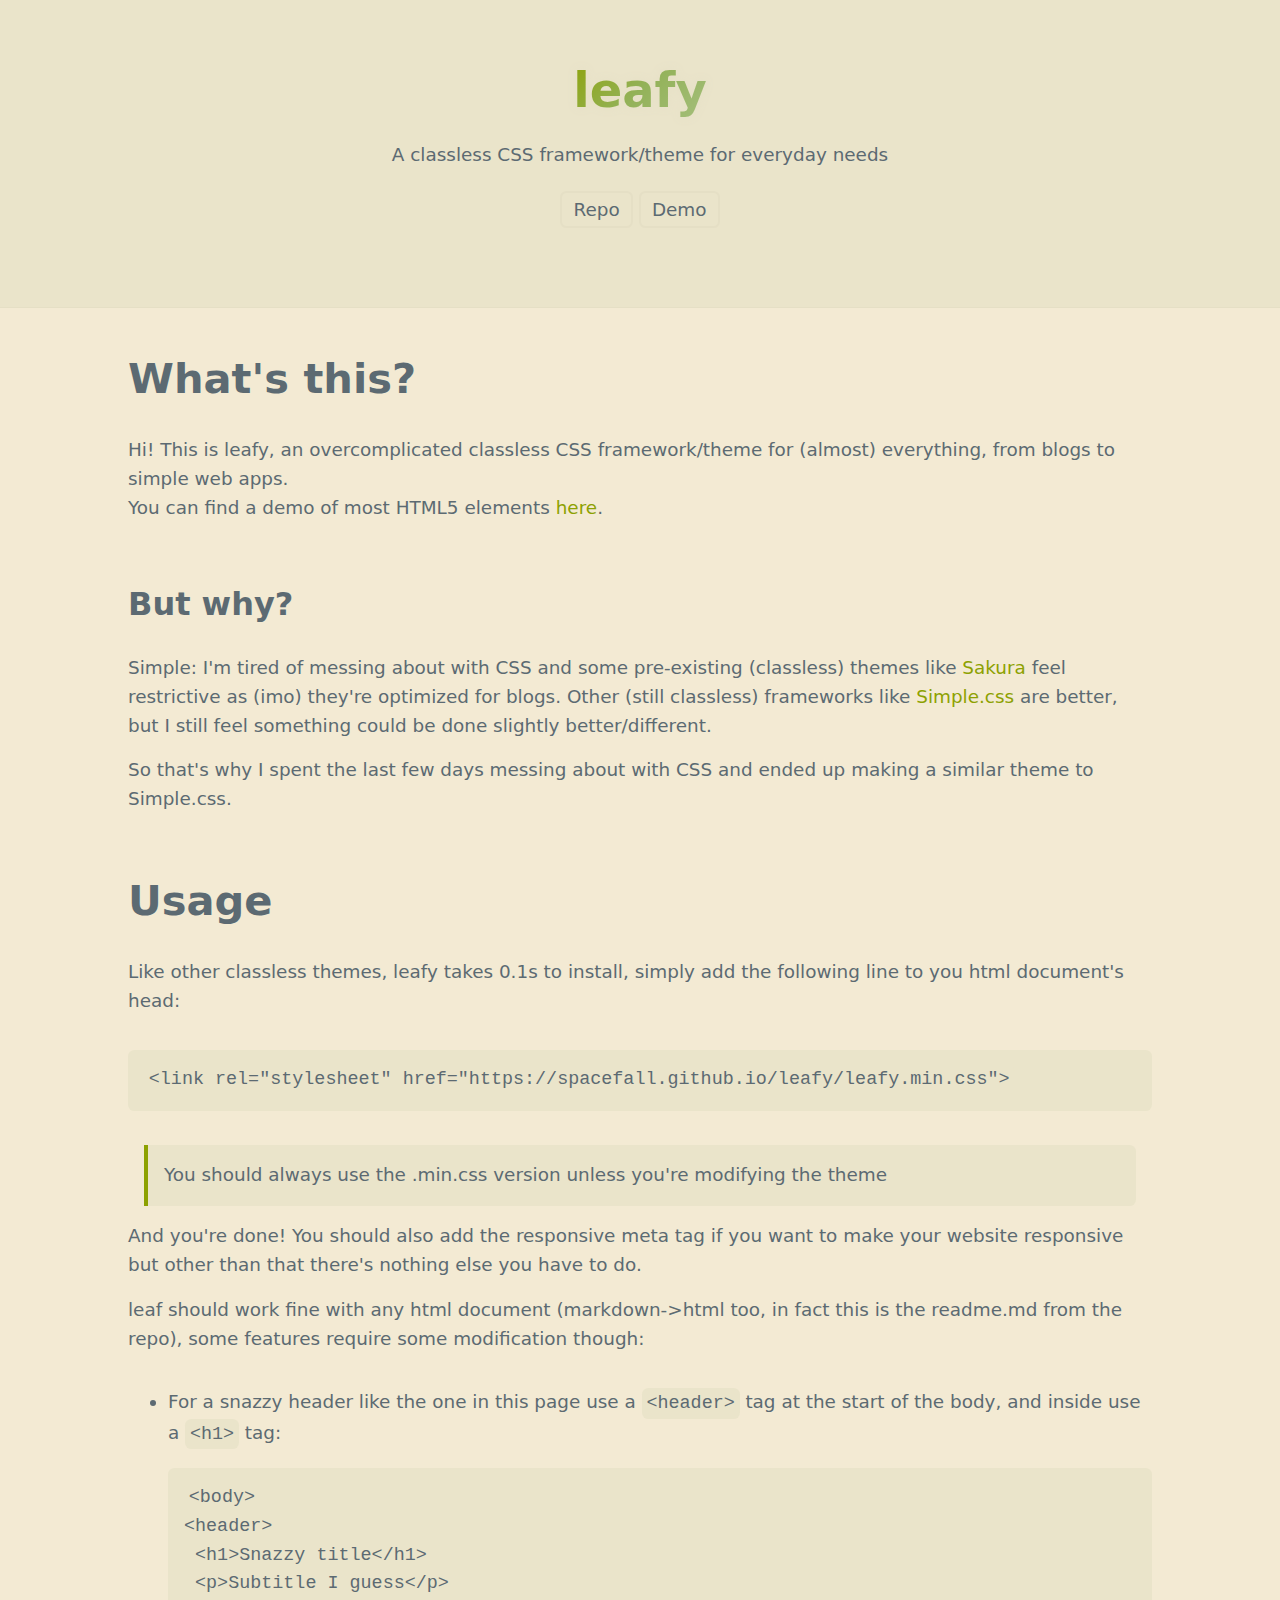
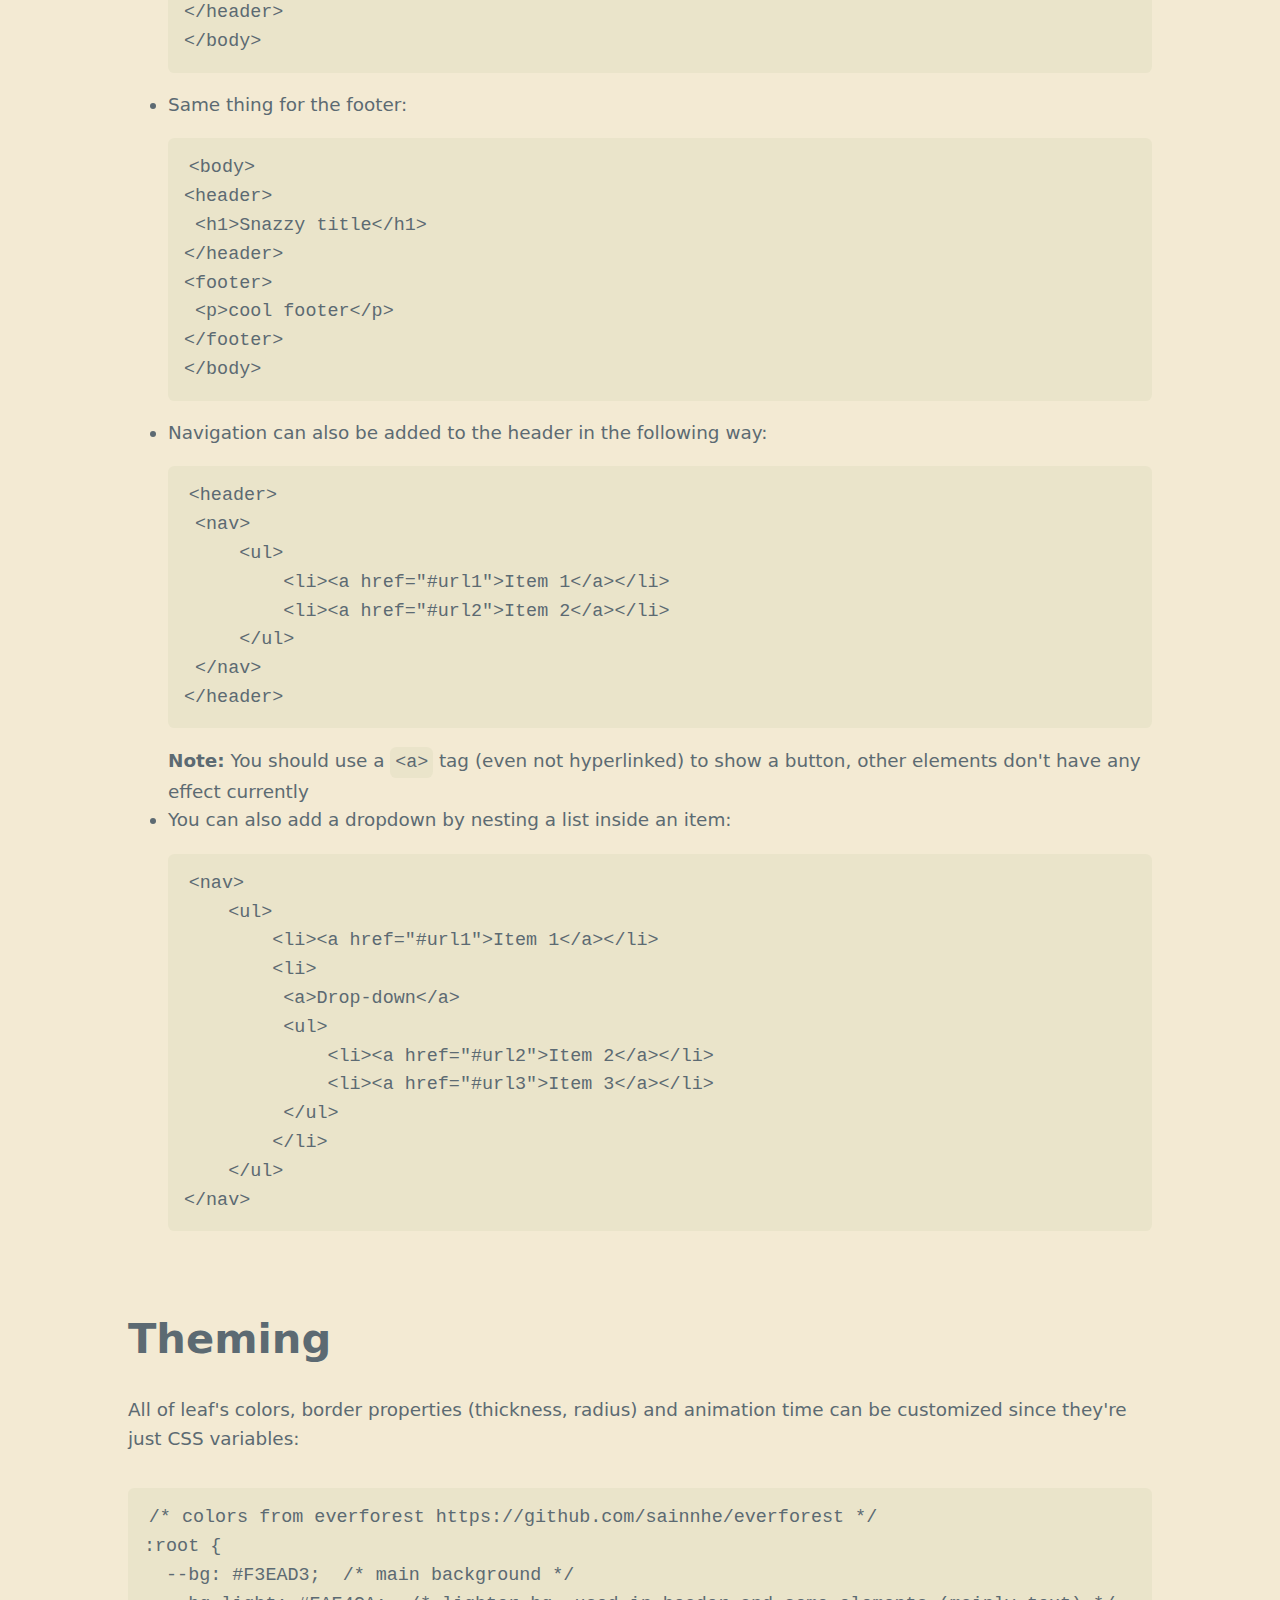
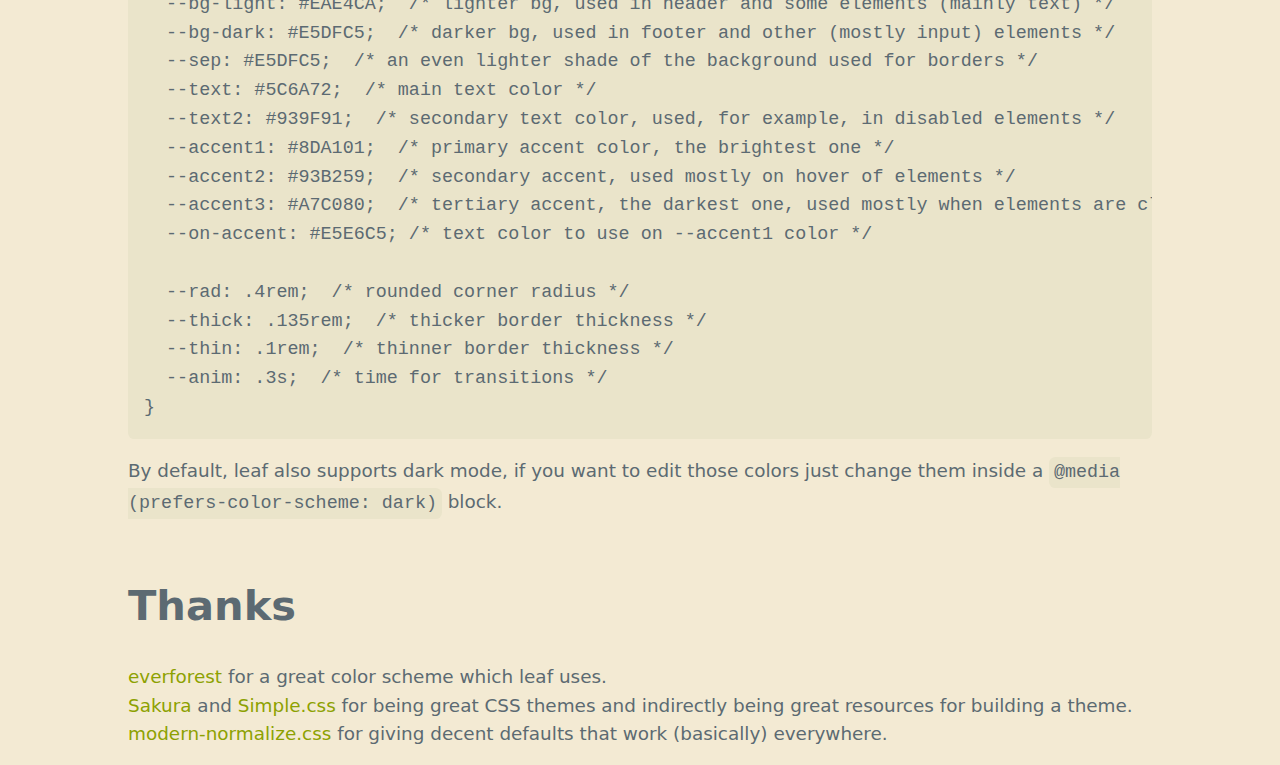
<file: index.html>
<html lang="en">
<head>
    <link rel="stylesheet" href="leafy.min.css">
    <meta name="viewport" content="width=device-width, initial-scale=1.0">
    <title>leafy </title>
</head>
<body>
<header>
    <h1 id="leafy">leafy</h1>
    <p>A classless CSS framework/theme for everyday needs</p>
    <nav>

        <ul>
            <li><a href="https://github.com/spacefall/leafy">Repo</a></li>
            <li><a href="demo.html">Demo</a>
            </li>
        </ul>
    </nav>
</header>
<h2>What&#39;s this?</h2>
<p>Hi! This is leafy, an overcomplicated classless CSS framework/theme for (almost) everything, from blogs to simple web apps.<br>You can find a demo of most HTML5 elements <a href="demo.html">here</a>.</p>
<h3>But why?</h3>
<p>Simple: I&#39;m tired of messing about with CSS and some pre-existing (classless) themes like <a href="https://github.com/oxalorg/sakura">Sakura</a> feel restrictive as (imo) they&#39;re optimized for blogs. Other (still classless) frameworks like <a href="https://simplecss.org">Simple.css</a> are better, but I still feel something could be done slightly better/different.</p>
<p>So that&#39;s why I spent the last few days messing about with CSS and ended up making a similar theme to Simple.css.</p>
<h2>Usage</h2>
<p>Like other classless themes, leafy takes 0.1s to install, simply add the following line to you html document&#39;s head:</p>
<pre><code class="language-html">&lt;link rel=&quot;stylesheet&quot; href=&quot;https://spacefall.github.io/leafy/leafy.min.css&quot;&gt;
</code></pre>
<blockquote>
    <p>You should always use the .min.css version unless you&#39;re modifying the theme</p>
</blockquote>
<p>And you&#39;re done! You should also add the responsive meta tag if you want to make your website responsive but other than that there&#39;s nothing else you have to do.</p>
<p>leaf should work fine with any html document (markdown->html too, in fact this is the readme.md from the repo), some features require some modification though:</p>
<ul>
    <li>For a snazzy header like the one in this page use a <code>&lt;header&gt;</code> tag at the start of the body, and inside use a <code>&lt;h1&gt;</code> tag:<pre><code class="language-html">&lt;body&gt;
&lt;header&gt;
 &lt;h1&gt;Snazzy title&lt;/h1&gt;
 &lt;p&gt;Subtitle I guess&lt;/p&gt;
&lt;/header&gt;
&lt;/body&gt;
</code></pre>
    </li>
    <li>Same thing for the footer:<pre><code class="language-html">&lt;body&gt;
&lt;header&gt;
 &lt;h1&gt;Snazzy title&lt;/h1&gt;
&lt;/header&gt;
&lt;footer&gt;
 &lt;p&gt;cool footer&lt;/p&gt;
&lt;/footer&gt;
&lt;/body&gt;
</code></pre>
    </li>
    <li>Navigation can also be added to the header in the following way:<pre><code class="language-html">&lt;header&gt;
 &lt;nav&gt;
     &lt;ul&gt;
         &lt;li&gt;&lt;a href=&quot;#url1&quot;&gt;Item 1&lt;/a&gt;&lt;/li&gt;
         &lt;li&gt;&lt;a href=&quot;#url2&quot;&gt;Item 2&lt;/a&gt;&lt;/li&gt;
     &lt;/ul&gt;
 &lt;/nav&gt;
&lt;/header&gt;
</code></pre>
        <strong>Note:</strong> You should use a <code>&lt;a&gt;</code> tag (even not hyperlinked) to show a button, other elements don&#39;t have any effect currently</li>
    <li>You can also add a dropdown by nesting a list inside an item:<pre><code class="language-html">&lt;nav&gt;
    &lt;ul&gt;
        &lt;li&gt;&lt;a href=&quot;#url1&quot;&gt;Item 1&lt;/a&gt;&lt;/li&gt;
        &lt;li&gt;
         &lt;a&gt;Drop-down&lt;/a&gt;
         &lt;ul&gt;
             &lt;li&gt;&lt;a href=&quot;#url2&quot;&gt;Item 2&lt;/a&gt;&lt;/li&gt;
             &lt;li&gt;&lt;a href=&quot;#url3&quot;&gt;Item 3&lt;/a&gt;&lt;/li&gt;
         &lt;/ul&gt;
        &lt;/li&gt;
    &lt;/ul&gt;
&lt;/nav&gt;
</code></pre>
    </li>
</ul>
<h2>Theming</h2>
<p>All of leaf&#39;s colors, border properties (thickness, radius) and animation time can be customized since they&#39;re just CSS variables:</p>
<pre><code class="language-css">/* colors from everforest https://github.com/sainnhe/everforest */
:root {
  --bg: #F3EAD3;  /* main background */
  --bg-light: #EAE4CA;  /* lighter bg, used in header and some elements (mainly text) */
  --bg-dark: #E5DFC5;  /* darker bg, used in footer and other (mostly input) elements */
  --sep: #E5DFC5;  /* an even lighter shade of the background used for borders */
  --text: #5C6A72;  /* main text color */
  --text2: #939F91;  /* secondary text color, used, for example, in disabled elements */
  --accent1: #8DA101;  /* primary accent color, the brightest one */
  --accent2: #93B259;  /* secondary accent, used mostly on hover of elements */
  --accent3: #A7C080;  /* tertiary accent, the darkest one, used mostly when elements are clicked */
  --on-accent: #E5E6C5; /* text color to use on --accent1 color */

  --rad: .4rem;  /* rounded corner radius */
  --thick: .135rem;  /* thicker border thickness */
  --thin: .1rem;  /* thinner border thickness */
  --anim: .3s;  /* time for transitions */
}
</code></pre>
<p>By default, leaf also supports dark mode, if you want to edit those colors just change them inside a <code>@media (prefers-color-scheme: dark)</code> block.</p>
<h2>Thanks</h2>
<p><a href="https://github.com/sainnhe/everforest">everforest</a> for a great color scheme which leaf uses.<br><a href="https://github.com/oxalorg/sakura">Sakura</a> and <a href="https://simplecss.org">Simple.css</a> for being great CSS themes and indirectly being great resources for building a theme.<br><a href="https://github.com/sindresorhus/modern-normalize">modern-normalize.css</a> for giving decent defaults that work (basically) everywhere.</p>
</body>
</html>
</file>
<file: leafy.min.css>
@charset "utf-8";:root{--bg:#f3ead3;--bg-light:#eae4ca;--bg-dark:#e5dfc5;--sep:#e5dfc5;--text:#5c6a72;--text2:#939f91;--accent1:#8da101;--accent2:#93b259;--accent3:#a7c080;--on-accent:#e5e6c5;--accent-grad:linear-gradient(135deg,var(--accent1),var(--accent2),var(--accent3));--rad:.4rem;--thick:.135rem;--thin:.1rem;--anim:.3s}@media (prefers-color-scheme:dark){:root{--bg:#333c43;--bg-light:#3a464c;--bg-dark:#293136;--sep:#434f55;--text:#d3c6aa;--text2:#859289;--accent1:#a7c080;--accent2:#93b259;--accent3:#8da101;--on-accent:#3c4841}img{opacity:80%}@supports selector(::-webkit-media-controls-panel){audio{filter:invert();opacity:80%}}}@media only screen and (max-width:720px){audio,button,input,select,textarea,video{width:100%}dialog{margin:auto 1em;max-width:100%}aside{float:none!important;margin:0 0 1rem!important;text-align:unset!important;width:100%!important}}html{font-family:system-ui,Segoe UI,Roboto,Helvetica,Arial,sans-serif,Apple Color Emoji,Segoe UI Emoji;line-height:1.8rem;scroll-behavior:smooth;-webkit-text-size-adjust:100%;-moz-tab-size:4;-o-tab-size:4;tab-size:4}body{background-color:var(--bg);color:var(--text);display:grid;font-size:1.15rem;grid-template-columns:1fr 80% 1fr;margin:0}body *{grid-column:2}::-webkit-scrollbar{height:.4rem;width:.4rem}::-webkit-scrollbar-track:hover{background-color:var(--bg-dark)}::-webkit-scrollbar-thumb{background-color:var(--accent1);border-radius:var(--rad)}::-webkit-scrollbar-thumb:hover{background-color:var(--accent2)}::-webkit-scrollbar-thumb:active{background-color:var(--accent3)}::-webkit-scrollbar-corner,::-webkit-scrollbar-track{background-color:transparent}@supports not selector(::-webkit-scrollbar-thumb){*{scrollbar-color:var(--accent1) var(--bg-dark)}}body>footer,body>header{grid-column:-1/1;text-align:center}body>header{background-color:var(--bg-light);padding:3.5rem}body>footer,body>header{border-bottom:var(--sep) var(--thin) solid}body>footer{background-color:var(--bg-dark);margin-top:5rem;padding:2.5rem 3.5rem}body>header>h1{background:var(--accent-grad);-webkit-background-clip:text;background-clip:text;color:transparent;filter:drop-shadow(var(--bg-dark) 0 0 .3rem);margin:auto;padding:.5rem;width:-moz-fit-content;width:fit-content}body>header>p{margin:1rem auto}body>header>nav li{display:inline-block;margin:.5rem 0}body>header>nav ul{list-style:none;padding:0}body>header>nav a{border:var(--thick) solid var(--sep);border-radius:var(--rad);color:var(--text)!important;padding:.35rem .7rem;transition:border var(--anim) ease-out,color var(--anim) ease-out}body>header>nav a:not(:only-child):after{content:" ⏷"}body>header>nav a[href]:hover{border:var(--thick) dashed var(--accent1);color:var(--accent1)!important;text-decoration:none!important}body>header>nav ul ul{background-color:var(--bg);border:var(--thin) solid var(--sep);border-radius:var(--rad);display:none;margin:.3rem;padding:0;position:absolute}body>header>nav li li{display:block;margin:1rem}body>header>nav li:hover ul{display:block;z-index:1}h1,h2,h3,h4,h5,h6,p{overflow-wrap:break-word;word-wrap:break-word}h1{font-size:3rem}h2{font-size:2.6rem}h2,h3{margin-top:3rem}h3{font-size:2rem}h4{font-size:1.44rem}h5{font-size:1.15rem}h6{font-size:.96rem}p{margin-bottom:1rem;margin-top:0}h1,h2,h3{line-height:1.1}blockquote{background-color:var(--bg-light);border-left:.3rem solid var(--accent1);border-radius:0 var(--rad) var(--rad) 0;margin:1rem;padding:1rem}blockquote:dir(rtl){border-left:0;border-radius:var(--rad) 0 0 var(--rad);border-right:.3rem solid var(--accent1)}blockquote p{margin-bottom:0}aside{background-color:var(--bg-light);border:var(--thin) solid var(--sep);border-radius:var(--rad);float:right;margin:.5rem 1.5rem;padding:1rem;text-align:right;width:25rem}aside:dir(rtl){float:left;text-align:left}dt{font-weight:bolder}dd{margin-left:2rem}dd:before{color:var(--text2);content:"↳ ";margin-inline-start:-1rem}dd:dir(rtl):before{content:"↲ "}hr{border:0;border-bottom:var(--thick) solid var(--sep)}table{border-collapse:collapse;border-spacing:0;margin-bottom:1rem;text-align:justify;width:100%}table caption{font-size:1.44rem;font-weight:bolder;margin-bottom:1rem}thead th{border-bottom:var(--thick) solid var(--sep)}tbody td{border-bottom:var(--thin) solid var(--sep)}tfoot th{border-top:var(--thick) solid var(--sep)}td,th{padding:.5rem}code,pre,samp,tfoot tr,thead tr,tr:nth-child(2n){background-color:var(--bg-light)}code,pre,samp{border-radius:var(--rad);padding:.3rem}code,kbd,pre,samp{font-family:ui-monospace,SFMono-Regular,Consolas,Liberation Mono,Menlo,monospace}pre{overflow-x:auto;padding:1rem;height:min-content;}kbd{background-color:var(--accent1);border:var(--thick) solid var(--accent2);border-bottom:calc(var(--thick)*3) solid var(--accent2);border-radius:var(--rad);color:var(--on-accent);padding:.1rem .3rem;position:relative;top:0;transition:background-color var(--anim) ease-out,top var(--anim) ease-out,border var(--anim) ease-out}kbd:hover{background-color:var(--accent2);border-bottom-width:var(--thick);border-color:var(--accent3);top:calc(var(--thick)*3)}a[href]{color:var(--accent1);text-decoration:none}a[href]:hover{color:var(--accent2);-webkit-text-decoration:underline wavy var(--accent2);text-decoration:underline wavy var(--accent2)}a[href]:visited{color:var(--accent3);-webkit-text-decoration:underline wavy var(--accent3);text-decoration:underline wavy var(--accent3)}a[href],abbr,ins,u{text-underline-position:under}b,strong{font-weight:bolder}small{color:var(--text2);font-size:80%}abbr[title]{cursor:help}q{font-style:italic}mark,time,var{background-color:var(--bg-light);border-radius:var(--rad);padding:.2rem .5rem .3rem}mark{background:var(--accent-grad);color:var(--on-accent)}sub,sup{font-size:75%;line-height:0;position:relative;vertical-align:baseline}sub{bottom:-.25em}sup{top:-.5em}canvas,embed,iframe,img,object,video{border:var(--thin) solid var(--sep);border-radius:var(--rad);height:auto;max-width:100%}@supports not selector(::-webkit-media-controls-panel){audio{background-color:var(--bg-dark);border-radius:var(--rad)}}video{background-color:var(--bg-dark)}meter::-webkit-meter-bar{background-color:var(--bg-dark);border-radius:var(--rad);overflow:hidden}meter::-webkit-meter-optimum-value{background-color:var(--accent1)}progress{-webkit-appearance:none;-moz-appearance:none;appearance:none;background-color:var(--bg-dark);border:var(--thin) solid var(--sep);border-radius:var(--rad);height:.6rem;overflow:hidden;--_bg:right linear-gradient(to right,var(--bg-dark) 42%,var(--accent1) 0%,var(--accent1) 58%,var(--bg-dark) 0%);--_bg-size:250% 100%;--_anim:indeterminate 2s infinite cubic-bezier(0.66,0,0.34,1)}progress:indeterminate{position:relative}progress:indeterminate:after{animation:var(--_anim);background:var(--_bg);background-size:var(--_bg-size);content:"";inset:0;position:absolute}progress:indeterminate::-moz-progress-bar,progress:indeterminate::-webkit-progress-bar{animation:var(--_anim);background:var(--_bg);background-size:var(--_bg-size)}progress::-webkit-progress-bar{background-color:var(--bg-dark)}progress::-webkit-progress-value{background-color:var(--accent1);transition:width .3s ease}progress::-moz-progress-bar{background-color:var(--accent1);transition-duration:.3s;transition-property:width}dialog{background-color:var(--bg);border:var(--thin) solid var(--sep);border-radius:var(--rad);color:var(--text);max-width:40rem;padding:1rem}dialog::backdrop{background-color:var(--bg);opacity:.8}fieldset{border:var(--thin) solid var(--sep);border-radius:var(--rad);padding:1rem}legend{color:var(--text2)}label{display:block;margin-bottom:.3rem}input,select,textarea{-webkit-appearance:none;-moz-appearance:none;appearance:none;background:var(--bg-dark);border:0;border-radius:var(--rad);color:var(--text);font:inherit;padding:.4rem .6rem}select:not([multiple]){background-image:linear-gradient(45deg,transparent 49%,var(--text) 51%),linear-gradient(135deg,var(--text) 51%,transparent 49%);background-position:calc(100% - 15px),calc(100% - 10px);background-repeat:no-repeat;background-size:5px 5px,5px 5px;padding-inline-end:25px}select:not([multiple]):dir(rtl){background-position:10px,15px}select[multiple]{overflow-y:auto}option:checked{background-color:var(--accent1);color:var(--on-accent)}input[type=checkbox]{background-color:var(--bg-dark);color:var(--accent1);cursor:pointer;height:1.25rem;margin:0;padding:0;transform:translateY(.16rem);transition:background-color .2s ease;width:1.25rem}input[type=checkbox]:checked:before{border-bottom:.25rem solid var(--bg-dark);border-right:.25rem solid var(--bg-dark);content:"";height:.75rem;left:30%;position:absolute;top:15%;transform:rotate(40deg);width:.5rem}input[type=radio]{background-color:var(--bg-dark);border-radius:100%;color:var(--accent1);cursor:pointer;height:1.25rem;margin:0;padding:0;transform:translateY(.16rem);transition:background-color .2s ease;width:1.25rem}input[type=radio]:checked:before{background-color:var(--bg-dark);border-radius:100%;content:" ";height:.6em;left:50%;position:absolute;top:50%;transform:translate(-50%,-50%);width:.6em}input[type=checkbox]:checked,input[type=radio]:checked{background-color:var(--accent1)}input[type=checkbox]:hover:not(:disabled),input[type=radio]:hover:not(:disabled){background-color:var(--accent2)}input[type=checkbox]:active:not(:disabled),input[type=radio]:active:not(:disabled){background-color:var(--accent3)!important}input[type=checkbox]:disabled,input[type=radio]:disabled{background-color:var(--bg-light);cursor:not-allowed}input[type=checkbox]+label,input[type=radio]+label{display:inline-block}input[type=color]{height:2.5rem}input[type=range]{-webkit-appearance:none;-moz-appearance:none;appearance:none;background:transparent;cursor:pointer}input[type=range]:focus{outline:none}input[type=range]::-webkit-slider-runnable-track{background-color:var(--bg-dark);border-radius:var(--rad);height:.5rem}input[type=range]::-webkit-slider-thumb{-webkit-appearance:none;appearance:none;background-color:var(--accent1);border-radius:100%;height:1rem;margin-top:-4px;width:1rem}input[type=range]:hover::-webkit-slider-thumb{background-color:var(--accent2)}input[type=range]:active::-webkit-slider-thumb{background-color:var(--accent3)}input[type=range]:focus::-webkit-slider-thumb{outline:var(--thick) var(--accent1);outline-offset:var(--thick)}input[type=range]::-moz-range-track{background-color:var(--bg-dark);border-radius:var(--rad);height:.5rem}input[type=range]::-moz-range-thumb{background-color:var(--accent1);border:none;border-radius:var(--rad);height:1rem;width:1rem}input[type=range]:hover::-moz-range-thumb{background-color:var(--accent2)}input[type=range]:active::-moz-range-thumb{background-color:var(--accent3)}input[type=range]:focus::-moz-range-thumb{outline:var(--thick) solid var(--accent1);outline-offset:var(--thick)}button,input[type=button],input[type=file]::file-selector-button,input[type=reset],input[type=submit]{-webkit-appearance:none;-moz-appearance:none;appearance:none;background:var(--accent1);border:0;border-radius:var(--rad);color:var(--on-accent);cursor:pointer;font:inherit;margin:.1rem;padding:.4rem .6rem;transition:background-color .3s ease-out}button:disabled,input[type=button]:disabled,input[type=file]:disabled::file-selector-button,input[type=reset]:disabled,input[type=submit]:disabled{background-color:var(--bg-light);color:var(--text2);cursor:not-allowed}button:hover:not(:disabled),input[type=button]:hover:not(:disabled),input[type=file]:not(:disabled)::file-selector-button:hover,input[type=reset]:hover:not(:disabled),input[type=submit]:hover:not(:disabled){background-color:var(--accent2)}button:active:not(:disabled),input[type=button]:active:not(:disabled),input[type=file]:not(:disabled)::file-selector-button:active,input[type=reset]:active:not(:disabled),input[type=submit]:active:not(:disabled){background-color:var(--accent3)!important}input[type=file]{padding:.7rem .6rem;position:relative;text-overflow:ellipsis}input[type=file]:focus{outline:none}input[type=file]:after{content:"this is filler:)";display:inline-block;visibility:hidden}input[type=file]::file-selector-button{margin:0 .4rem;position:absolute;right:0;top:50%;transform:translateY(-50%)}input[type=file]:focus::file-selector-button{outline:var(--thick) solid var(--accent1);outline-offset:var(--thick)}input[type=file]::file-selector-button:dir(rtl){left:0;right:unset}:focus{outline:var(--thick) solid var(--accent1);outline-offset:var(--thick)}body>footer:last-child{grid-column:-1/1}*,:after,:before{box-sizing:border-box}
</file>
